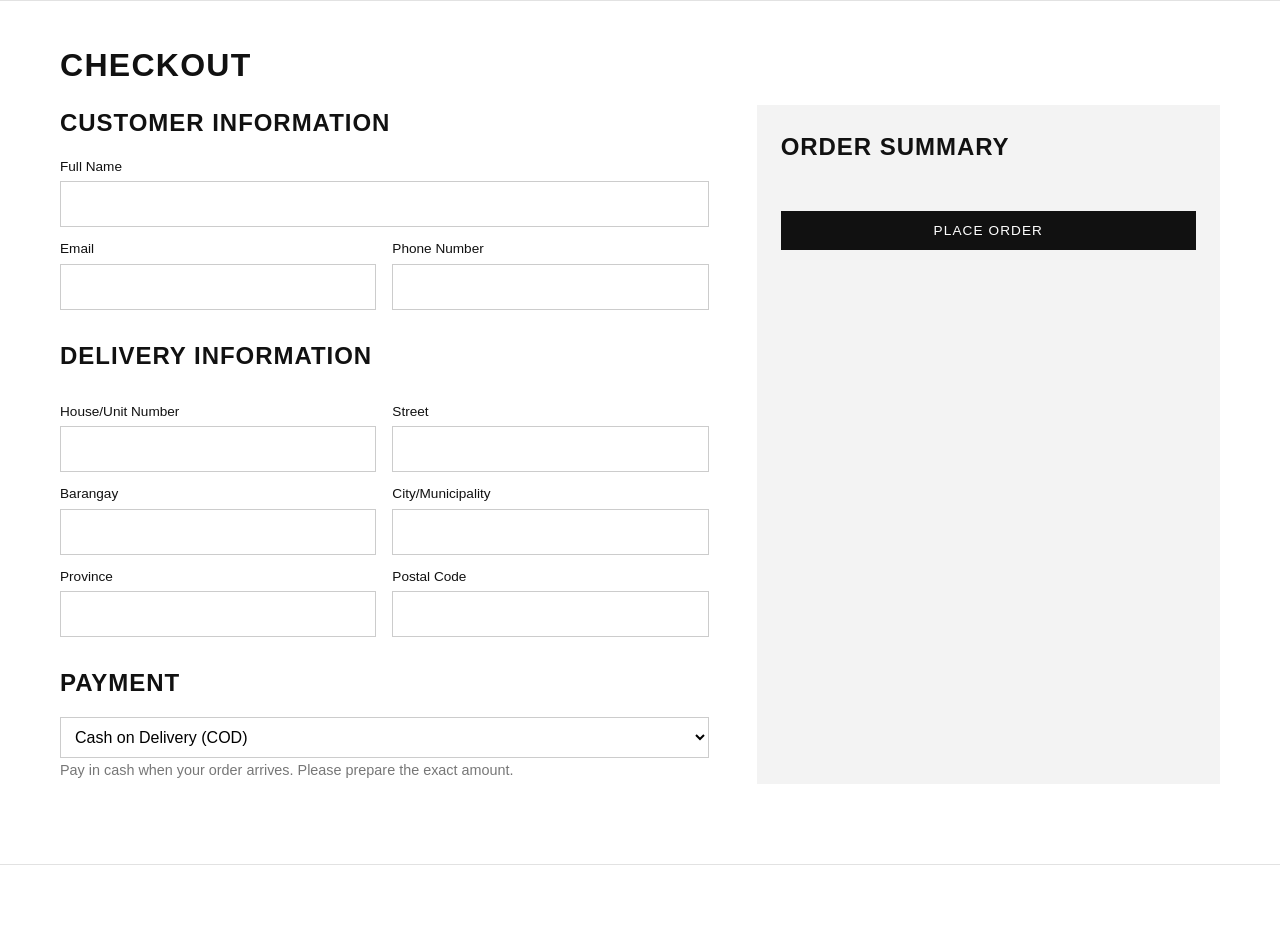
<file: checkout.html>
<!DOCTYPE html>
<html lang="en">
<head>
  <meta charset="UTF-8">
  <meta name="viewport" content="width=device-width, initial-scale=1">
  <title>Checkout | Arc&amp;Line</title>
  <link rel="stylesheet" href="css/style.css">
</head>
<body>
  <header id="site-header"></header>

  <main>
    <h1>Checkout</h1>
    <form class="checkout" id="co">
      <div>
        <h2>Customer Information</h2>
        <label>Full Name</label>
        <input name="full_name" required>
        <div class="grid2">
          <div>
            <label>Email</label>
            <input type="email" name="email" required>
          </div>
          <div>
            <label>Phone Number</label>
            <input type="tel" name="phone" required>
          </div>
        </div>

        <h2 style="margin-top:28px">Delivery Information</h2>
        <div class="grid2">
          <div>
            <label>House/Unit Number</label>
            <input name="house" required>
          </div>
          <div>
            <label>Street</label>
            <input name="street" required>
          </div>
          <div>
            <label>Barangay</label>
            <input name="barangay" required>
          </div>
          <div>
            <label>City/Municipality</label>
            <input name="city" required>
          </div>
          <div>
            <label>Province</label>
            <input name="province" required>
          </div>
          <div>
            <label>Postal Code</label>
            <input name="postal" required>
          </div>
        </div>

        <h2 style="margin-top:28px">Payment</h2>
        <select name="method">
          <option value="cod" selected>Cash on Delivery (COD)</option>
          <option value="gcash">GCash</option>
          <option value="card">Credit / Debit Card</option>
        </select>
        <p class="muted" id="pay-note">Pay in cash when your order arrives. Please prepare the exact amount.</p>
        <div id="msg"></div>
      </div>

      <div class="summary">
        <h2>Order Summary</h2>
        <div id="sum"></div>
        <br>
        <button type="submit" class="btn" style="width:100%" id="pay">Place order</button>
      </div>
    </form>
  </main>

  <footer id="site-footer"></footer>

  <script type="module">
    import { initLayout, money, esc } from './js/ui.js';
    import { requireLogin, getProfile } from './js/auth.js';
    import { getCart, getShippingFee } from './js/cart.js';
    import { supabase } from './js/supabaseClient.js';
    import { startPayment } from './js/payment.js';

    await initLayout();

    if (await requireLogin()) {
      const f = document.getElementById('co');
      const pr = await getProfile();
      const items = await getCart();
      const ship = await getShippingFee();

      if (!items.length) location.href = 'cart.html';

      // Pre-fill customer info from profile
      f.full_name.value = pr.full_name || '';
      f.email.value = pr.email || '';
      f.phone.value = pr.phone || '';

      // Order summary
      const sub = items.reduce((n, i) => n + i.products.price * i.quantity, 0);

      document.getElementById('sum').innerHTML =
        items.map(i =>
          <div><span>${esc(i.products.name)} (${i.size}) × ${i.quantity}</span><span>${money(i.products.price * i.quantity)}</span></div>
        ).join('') +
        <div><span>Subtotal</span><span>${money(sub)}</span></div> +
        <div><span>Shipping</span><span>${money(ship)}</span></div> +
        <div><strong>Total</strong><strong>${money(sub + ship)}</strong></div>;

      // Update button text and note depending on payment method
      function updatePayUI() {
        const cod = f.method.value === 'cod';
        document.getElementById('pay').textContent = cod ? 'Place order' : 'Pay now';
        document.getElementById('pay-note').textContent = cod
          ? 'Pay in cash when your order arrives. Please prepare the exact amount.'
          : 'You will pay securely through the payment provider. Card details are never stored by Arc&Line.';
      }
      f.method.onchange = updatePayUI;
      updatePayUI();

      // Submit order
      f.onsubmit = async e => {
        e.preventDefault();
        const btn = document.getElementById('pay');
        btn.disabled = true;
        document.getElementById('msg').innerHTML = '';

        // The database function re-checks prices and stock, then creates the order
        const { data: orderId, error } = await supabase.rpc('create_order', {
          p_full_name: f.full_name.value,
          p_email: f.email.value,
          p_phone: f.phone.value,
          p_address: [f.house.value, f.street.value, 'Brgy. ' + f.barangay.value].join(', '),
          p_city: f.city.value,
          p_province: f.province.value,
          p_postal_code: f.postal.value,
          p_payment_method: f.method.value
        });

        if (error) {
          document.getElementById('msg').innerHTML = <div class="msg err">${esc(error.message)}</div>;
          btn.disabled = false;
          return;
        }

        await startPayment(orderId, f.method.value);
      };
    }
  </script>
</body>
</html>
</file>
<file: css/style.css>
/* ARC&LINE STYLES. Colors live in :root so you can change the whole look in one place. */
:root { --black:#111; --white:#fff; --gray:#f3f3f3; --mid:#777; --line:#e2e2e2; --ok:#1d7a3a; --bad:#b3261e; }
* { box-sizing: border-box; }
body { margin:0; font-family:"Helvetica Neue",Arial,sans-serif; color:var(--black); background:var(--white); line-height:1.5; }
a { color:inherit; }
img { max-width:100%; display:block; }
main { max-width:1200px; margin:0 auto; padding:40px 20px 80px; min-height:70vh; }
h1,h2 { letter-spacing:.04em; text-transform:uppercase; margin:0 0 16px; }
.muted { color:var(--mid); font-size:.9rem; margin:2px 0; }
.ok { color:var(--ok); font-size:.9rem; margin:2px 0; } .out { color:var(--bad); font-size:.9rem; margin:2px 0; }

/* header */
header { border-bottom:1px solid var(--line); position:sticky; top:0; background:var(--white); z-index:10; }
.bar { max-width:1200px; margin:0 auto; padding:16px 20px; display:flex; align-items:center; justify-content:space-between; }
.logo { font-weight:800; font-size:1.4rem; letter-spacing:.12em; text-decoration:none; }
nav { display:flex; gap:24px; } nav a { text-decoration:none; font-size:.9rem; text-transform:uppercase; letter-spacing:.06em; }
nav a:hover { text-decoration:underline; }
.menu-btn { display:none; background:none; border:0; font-size:1.6rem; cursor:pointer; }
footer { border-top:1px solid var(--line); text-align:center; padding:30px; color:var(--mid); font-size:.85rem; }

/* hero */
.hero { background:var(--black) center/cover; color:var(--white); text-align:center; padding:130px 20px; }
.hero h1 { font-size:clamp(2.6rem,9vw,6rem); margin:0; letter-spacing:.14em; }
.hero .tag { font-size:1.2rem; letter-spacing:.3em; margin:10px auto 20px; max-width:none; }
.hero p { max-width:520px; margin:0 auto 30px; color:#ddd; }

/* buttons + forms */
.btn { display:inline-block; background:var(--black); color:var(--white); border:1px solid var(--black); padding:11px 22px; text-decoration:none; cursor:pointer; font-size:.85rem; text-transform:uppercase; letter-spacing:.08em; }
.btn:hover { opacity:.85; } .btn:disabled { background:#bbb; border-color:#bbb; cursor:not-allowed; }
.btn.ghost { background:transparent; color:var(--black); } .btn.light { background:var(--white); color:var(--black); border-color:var(--white); }
.btn.danger { background:var(--bad); border-color:var(--bad); }
input, select, textarea { width:100%; padding:10px; border:1px solid #ccc; font:inherit; background:var(--white); }
label { display:block; font-size:.85rem; margin:12px 0 4px; }
.form { max-width:560px; } .grid2 { display:grid; grid-template-columns:1fr 1fr; gap:0 16px; }
.msg { padding:10px 14px; background:var(--gray); margin:12px 0; } .msg.err { background:#fdecea; color:var(--bad); }

/* product grid */
.grid { display:grid; grid-template-columns:repeat(4,1fr); gap:28px 20px; }
.card h3 { margin:12px 0 2px; font-size:1rem; } .price { font-weight:700; margin:0 0 4px; }
.thumb { display:block; aspect-ratio:4/5; background:var(--gray); overflow:hidden; }
.thumb img, .img-ph { width:100%; height:100%; object-fit:cover; }
.img-ph { display:flex; align-items:center; justify-content:center; color:#bbb; font-weight:800; letter-spacing:.15em; background:var(--gray); aspect-ratio:4/5; }
.card .size { margin:8px 0; } .row { display:flex; gap:8px; flex-wrap:wrap; } .row .btn { padding:9px 12px; font-size:.75rem; }

/* product page, cart, checkout */
.product { display:grid; grid-template-columns:1fr 1fr; gap:48px; }
.sizes { display:flex; gap:8px; flex-wrap:wrap; margin:8px 0 16px; }
.sizes button { min-width:48px; padding:10px; border:1px solid #ccc; background:var(--white); cursor:pointer; }
.sizes button.sel { background:var(--black); color:var(--white); border-color:var(--black); } .sizes button:disabled { color:#bbb; text-decoration:line-through; cursor:not-allowed; }
.line { display:grid; grid-template-columns:80px 1fr 90px 90px 40px; gap:16px; align-items:center; padding:16px 0; border-bottom:1px solid var(--line); }
.line img, .line .img-ph { width:80px; height:100px; object-fit:cover; }
.summary { background:var(--gray); padding:24px; } .summary div { display:flex; justify-content:space-between; margin:6px 0; } .summary .total { font-weight:700; font-size:1.2rem; border-top:1px solid #ccc; padding-top:10px; }
.checkout { display:grid; grid-template-columns:1.4fr 1fr; gap:48px; }
.order { border:1px solid var(--line); padding:18px; margin-bottom:16px; }
.badge { display:inline-block; padding:2px 10px; background:var(--gray); font-size:.8rem; text-transform:capitalize; margin-right:6px; }
.toast { position:fixed; bottom:24px; left:50%; transform:translateX(-50%); background:var(--black); color:var(--white); padding:12px 22px; z-index:50; }
.center { text-align:center; padding:80px 20px; }

/* tablet + mobile */
@media (max-width:900px) { .grid { grid-template-columns:repeat(2,1fr); } .product, .checkout { grid-template-columns:1fr; gap:24px; } }
@media (max-width:700px) {
  .menu-btn { display:block; } nav { display:none; position:absolute; top:100%; left:0; right:0; background:var(--white); flex-direction:column; gap:0; border-bottom:1px solid var(--line); }
  nav.open { display:flex; } nav a { padding:14px 20px; border-top:1px solid var(--line); }
  .grid2 { grid-template-columns:1fr; } .line { grid-template-columns:70px 1fr 40px; } .line .qty, .line .lt { grid-column:2; }
  .hero { padding:90px 20px; }
}
</file>
